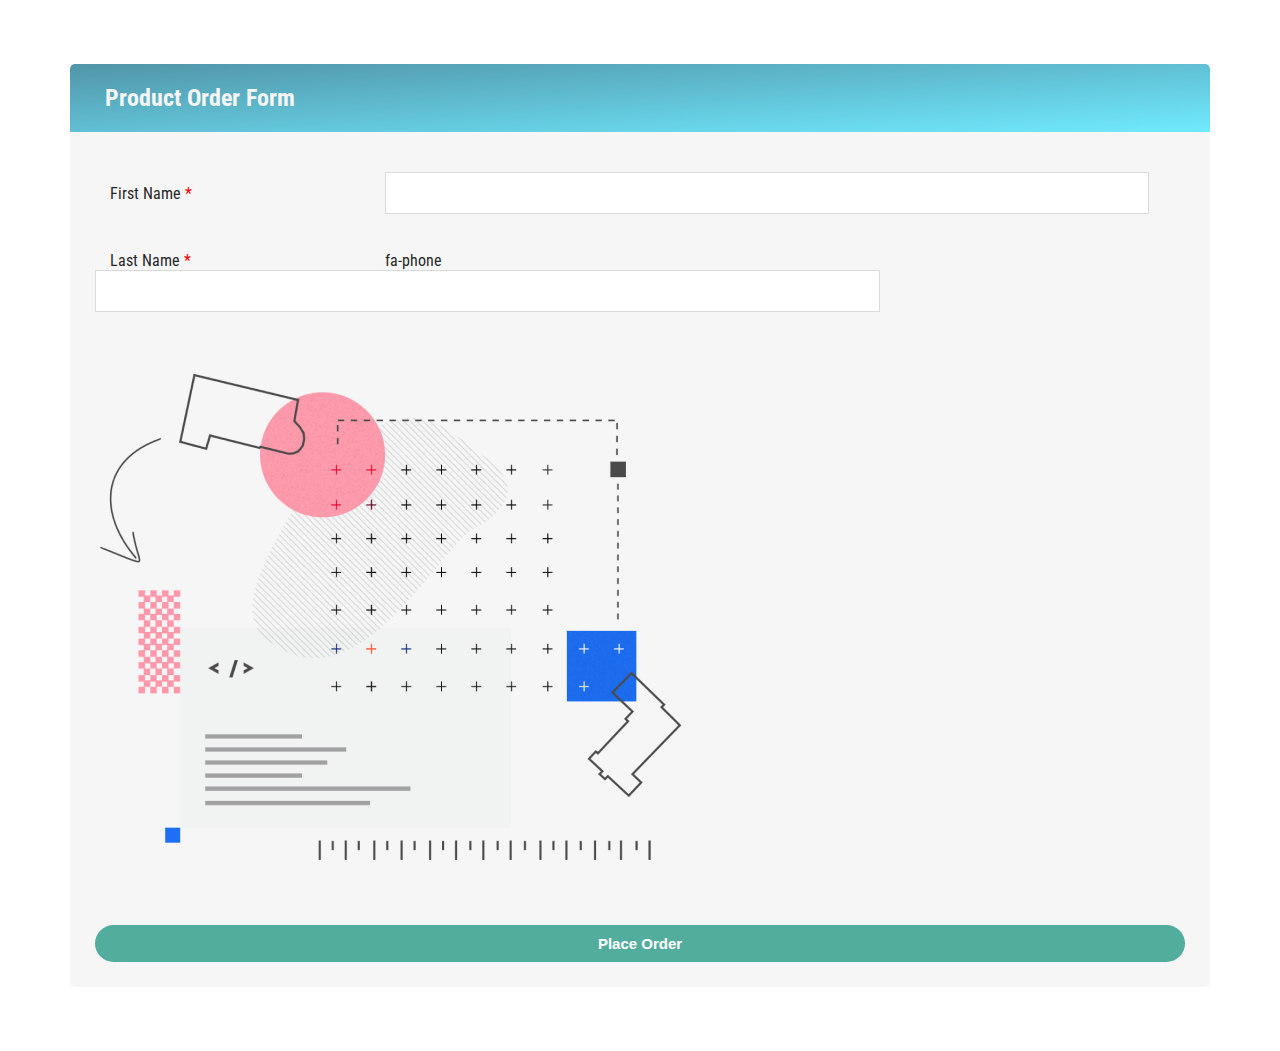
<file: orders.html>
<!DOCTYPE html>
<html lang="en">
<head>
    <meta charset="UTF-8">
    <meta name="viewport" content="width=mac-width, initial-scale=1.0">
    <title>Document</title>
</head>
<body>
    <div class="container">
        <div class="title">
            <h2>Product Order Form</h2>
        </div>
      <div class="d-flex">
        <form action="" method="">
          <label>

            <span class="fname">First Name <span class="required">*</span></span>
            <input type="text" name="fname">
          </label>
          <label>
            <span class="lname">Last Name <span class="required">*</span></span>
        </label>
        <label>
            <span class="pnumber">fa-phone <span class="required"></span></span>
        </label>
            <input type="text" name="lname">
            <img src="./c2.png" alt="">

          
          <button type="button">Place Order</button>
        </div><!-- Yorder -->
       </div>
      </div>

      <style>
        @import url('https://fonts.googleapis.com/css?family=Roboto+Condensed:400,700');

body{
  background: url('http://all4desktop.com/data_images/original/4236532-background-images.jpg');
  font-family: 'Roboto Condensed', sans-serif;
  color: #262626;
  margin: 5% 0;
}
.container{
  width: 100%;
  padding-right: 15px;
  padding-left: 15px;
  margin-right: auto;
  margin-left: auto;
}
@media (min-width: 1200px)
{
  .container{
    max-width: 1140px;
  }
}
.d-flex{
  display: flex;
  flex-direction: row;
  background: #f6f6f6;
  border-radius: 0 0 5px 5px;
  padding: 25px;
}
form{
  flex: 4;
}
.Yorder{
  flex: 2;
}
.title{
  background: -webkit-gradient(linear, left top, right bottom, color-stop(0, #5195A8), color-stop(100, #70EAFF));
  background: -moz-linear-gradient(top left, #5195A8 0%, #70EAFF 100%);
  background: -ms-linear-gradient(top left, #5195A8 0%, #70EAFF 100%);
  background: -o-linear-gradient(top left, #5195A8 0%, #70EAFF 100%);
  background: linear-gradient(to bottom right, #5195A8 0%, #70EAFF 100%);
  border-radius:5px 5px 0 0 ;
  padding: 20px;
  color: #f6f6f6;
}
h2{
  margin: 0;
  padding-left: 15px; 
}
.required{
  color: red;
}
label, table{
  display: block;
  margin: 15px;
}
label>span{
  float: left;
  width: 25%;
  margin-top: 12px;
  padding-right: 10px;
}
input[type="text"], input[type="tel"], input[type="email"], select
{
  width: 70%;
  height: 30px;
  padding: 5px 10px;
  margin-bottom: 10px;
  border: 1px solid #dadada;
  color: #888;
}
select{
  width: 72%;
  height: 45px;
  padding: 5px 10px;
  margin-bottom: 10px;
}
.Yorder{
  margin-top: 15px;
  height: 600px;
  padding: 20px;
  border: 1px solid #dadada;
}
table{
  margin: 0;
  padding: 0;
}
th{
  border-bottom: 1px solid #dadada;
  padding: 10px 0;
}
tr>td:nth-child(1){
  text-align: left;
  color: #2d2d2a;
}
tr>td:nth-child(2){
  text-align: right;
  color: #52ad9c;
}
td{
  border-bottom: 1px solid #dadada;
  padding: 25px 25px 25px 0;
}

p{
  display: block;
  color: #888;
  margin: 0;
  padding-left: 25px;
}
.Yorder>div{
  padding: 15px 0; 
}

button{
  width: 100%;
  margin-top: 10px;
  padding: 10px;
  border: none;
  border-radius: 30px;
  background: #52ad9c;
  color: #fff;
  font-size: 15px;
  font-weight: bold;
}
button:hover{
  cursor: pointer;
  background: #428a7d;
}
      </style>
</body>
</html>
</file>
